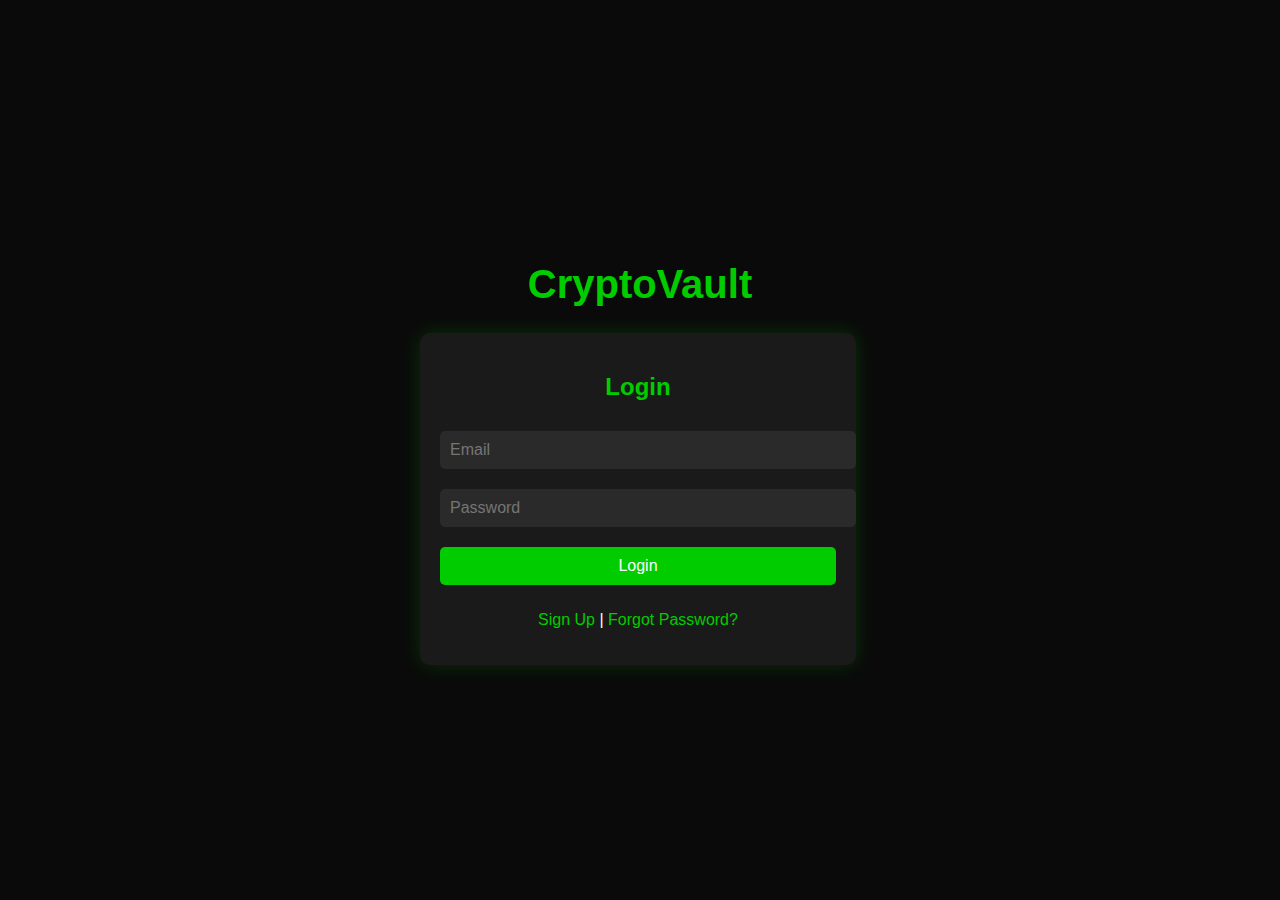
<file: index.html>
<!DOCTYPE html>
<html lang="en">
<head>
  <meta charset="UTF-8">
  <meta name="viewport" content="width=device-width, initial-scale=1.0">
  <title>CryptoVault - Login</title>
  <link rel="stylesheet" href="styles.css">
</head>
<body>
  <div class="container">
    <h1>CryptoVault</h1>
    <div class="card">
      <h2>Login</h2>
      <form id="login-form">
        <input type="email" id="email" placeholder="Email" required>
        <input type="password" id="password" placeholder="Password" required>
        <button type="submit">Login</button>
      </form>
      <p><a href="#">Sign Up</a> | <a href="#">Forgot Password?</a></p>
    </div>
  </div>
  <script src="script.js"></script>
</body>
</html>
</file>
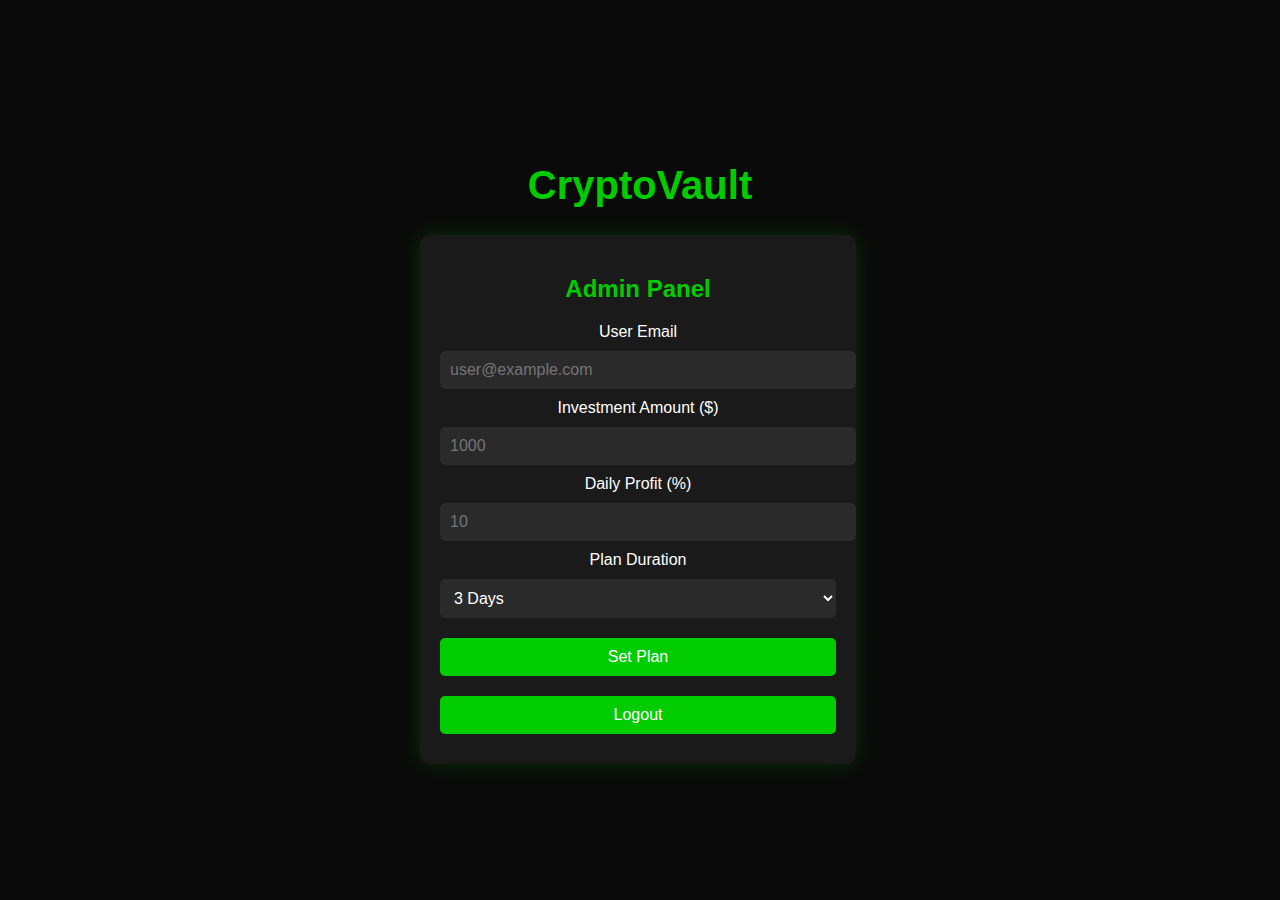
<file: admin.html>
<!DOCTYPE html>
<html lang="en">
<head>
  <meta charset="UTF-8">
  <meta name="viewport" content="width=device-width, initial-scale=1.0">
  <title>CryptoVault - Admin</title>
  <link rel="stylesheet" href="styles.css">
</head>
<body>
  <div class="container">
    <h1>CryptoVault</h1>
    <div class="card">
      <h2>Admin Panel</h2>
      <form id="admin-form">
        <label>User Email</label>
        <input type="email" id="admin-user-email" placeholder="user@example.com" required>
        <label>Investment Amount ($)</label>
        <input type="number" id="investment" placeholder="1000" required>
        <label>Daily Profit (%)</label>
        <input type="number" id="daily-rate" placeholder="10" required>
        <label>Plan Duration</label>
        <select id="plan-duration">
          <option value="3">3 Days</option>
          <option value="7">7 Days</option>
        </select>
        <button type="submit">Set Plan</button>
      </form>
      <button onclick="logout()">Logout</button>
    </div>
  </div>
  <script src="script.js"></script>
</body>
</html>
</file>
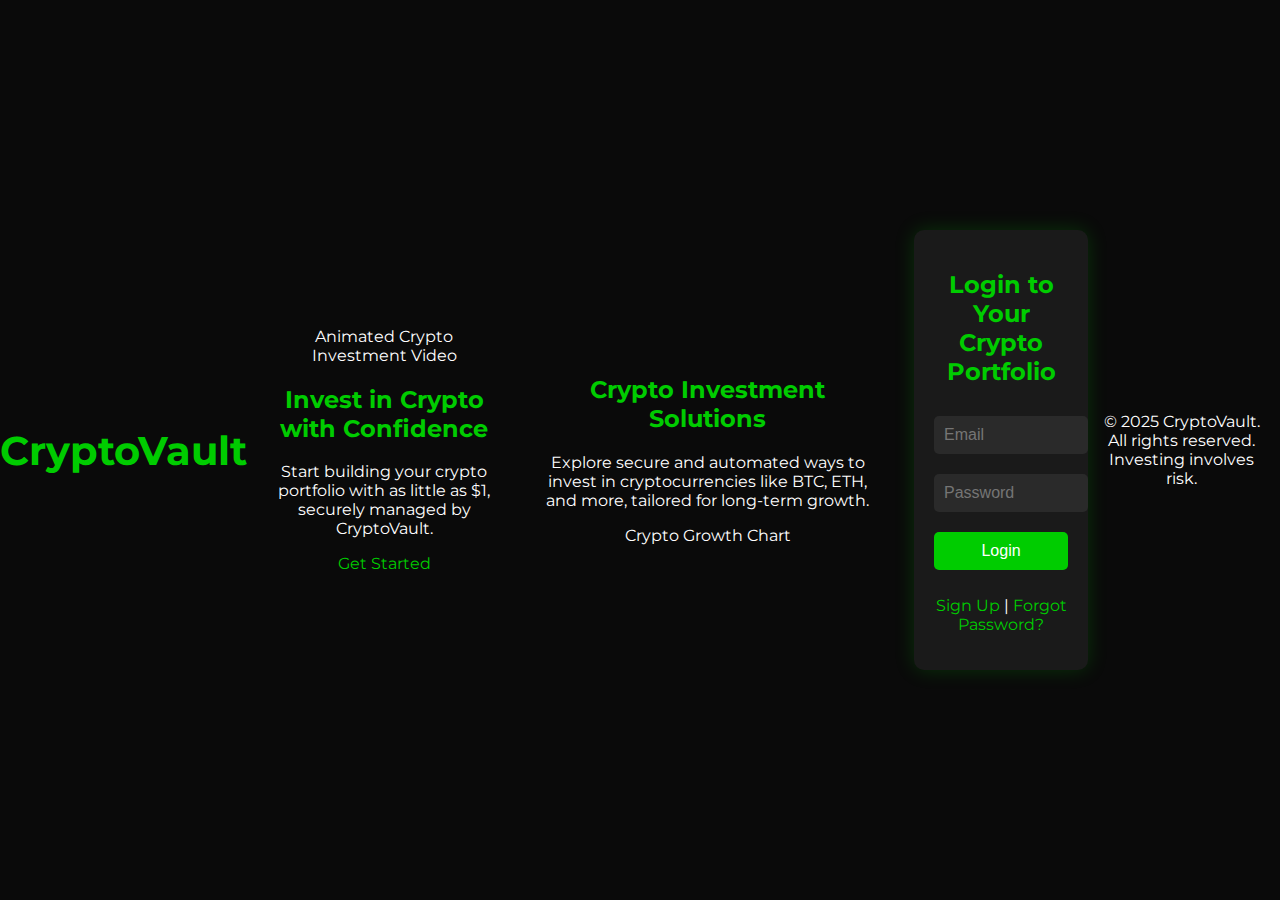
<file: crypto.html>
<!DOCTYPE html>
<html lang="en">
<head>
  <meta charset="UTF-8">
  <meta name="viewport" content="width=device-width, initial-scale=1.0">
  <title>CryptoVault - Crypto Investments</title>
  <link href="https://fonts.googleapis.com/css2?family=Montserrat:wght@400;700&display=swap" rel="stylesheet">
  <link rel="stylesheet" href="styles.css">
</head>
<body>
  <!-- Minimal Top -->
  <div class="top-bar">
    <h1>CryptoVault</h1>
  </div>

  <!-- Hero Section with Scroll Effect Placeholder -->
  <section class="hero">
    <div class="container">
      <div class="scroll-effect" data-type="fade">
        <div class="effect-placeholder">Animated Crypto Investment Video</div>
      </div>
      <h2>Invest in Crypto with Confidence</h2>
      <p>Start building your crypto portfolio with as little as $1, securely managed by CryptoVault.</p>
      <a href="#login" class="cta-button">Get Started</a>
    </div>
  </section>

  <!-- Crypto Features Section -->
  <section class="crypto-features">
    <div class="container">
      <h2>Crypto Investment Solutions</h2>
      <p>Explore secure and automated ways to invest in cryptocurrencies like BTC, ETH, and more, tailored for long-term growth.</p>
      <div class="scroll-effect" data-type="parallax">
        <div class="effect-placeholder">Crypto Growth Chart</div>
      </div>
    </div>
  </section>

  <!-- Login Section -->
  <section id="login" class="login">
    <div class="container">
      <div class="card">
        <h2>Login to Your Crypto Portfolio</h2>
        <form id="login-form">
          <input type="email" id="email" placeholder="Email" required>
          <input type="password" id="password" placeholder="Password" required>
          <button type="submit">Login</button>
        </form>
        <p><a href="#">Sign Up</a> | <a href="#">Forgot Password?</a></p>
      </div>
    </div>
  </section>

  <!-- Footer -->
  <footer>
    <div class="container">
      <p>&copy; 2025 CryptoVault. All rights reserved. Investing involves risk.</p>
    </div>
  </footer>

  <script src="script.js"></script>
</body>
</html>
</file>
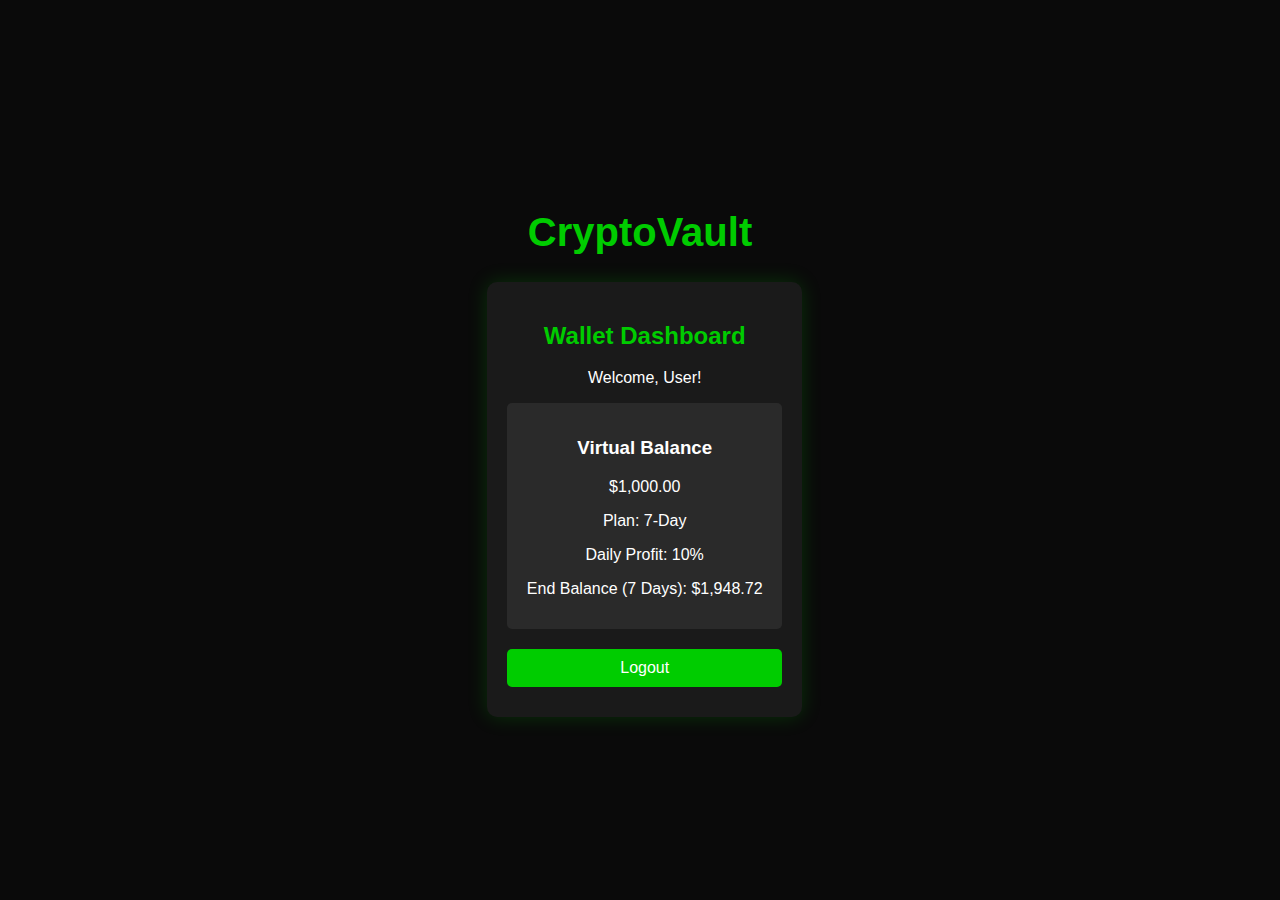
<file: dashboard.html>
<!DOCTYPE html>
<html lang="en">
<head>
  <meta charset="UTF-8">
  <meta name="viewport" content="width=device-width, initial-scale=1.0">
  <title>CryptoVault - Dashboard</title>
  <link rel="stylesheet" href="styles.css">
</head>
<body>
  <div class="container">
    <h1>CryptoVault</h1>
    <div class="card">
      <h2>Wallet Dashboard</h2>
      <p>Welcome, <span id="user-email">User</span>!</p>
      <div class="wallet">
        <h3>Virtual Balance</h3>
        <p id="balance">$1,000.00</p>
        <p>Plan: <span id="plan">7-Day</span></p>
        <p>Daily Profit: <span id="daily-profit">10%</span></p>
        <p>End Balance (7 Days): <span id="end-balance">$1,948.72</span></p>
      </div>
      <button onclick="logout()">Logout</button>
    </div>
  </div>
  <script src="script.js"></script>
</body>
</html>
</file>
<file: styles.css>
body {
  margin: 0;
  font-family: 'Montserrat', sans-serif;
  background: #0a0a0a;
  color: #fff;
  display: flex;
  justify-content: center;
  align-items: center;
  min-height: 100vh;
}
.container {
  text-align: center;
  padding: 20px;
}
h1 {
  font-size: 2.5em;
  color: #00cc00;
}
.card {
  background: #1a1a1a;
  padding: 20px;
  border-radius: 10px;
  box-shadow: 0 0 20px rgba(0, 204, 0, 0.2);
  width: 90%;
  max-width: 400px;
}
h2 {
  color: #00cc00;
}
input, select, button {
  width: 100%;
  padding: 10px;
  margin: 10px 0;
  border: none;
  border-radius: 5px;
  font-size: 1em;
}
input, select {
  background: #2a2a2a;
  color: #fff;
}
button {
  background: #00cc00;
  color: #fff;
  cursor: pointer;
  transition: background 0.3s;
}
button:hover {
  background: #009900;
}
a {
  color: #00cc00;
  text-decoration: none;
}
.wallet {
  background: #2a2a2a;
  padding: 15px;
  border-radius: 5px;
  margin: 10px 0;
}
@media (max-width: 600px) {
  .card {
    width: 95%;
  }
}
</file>
